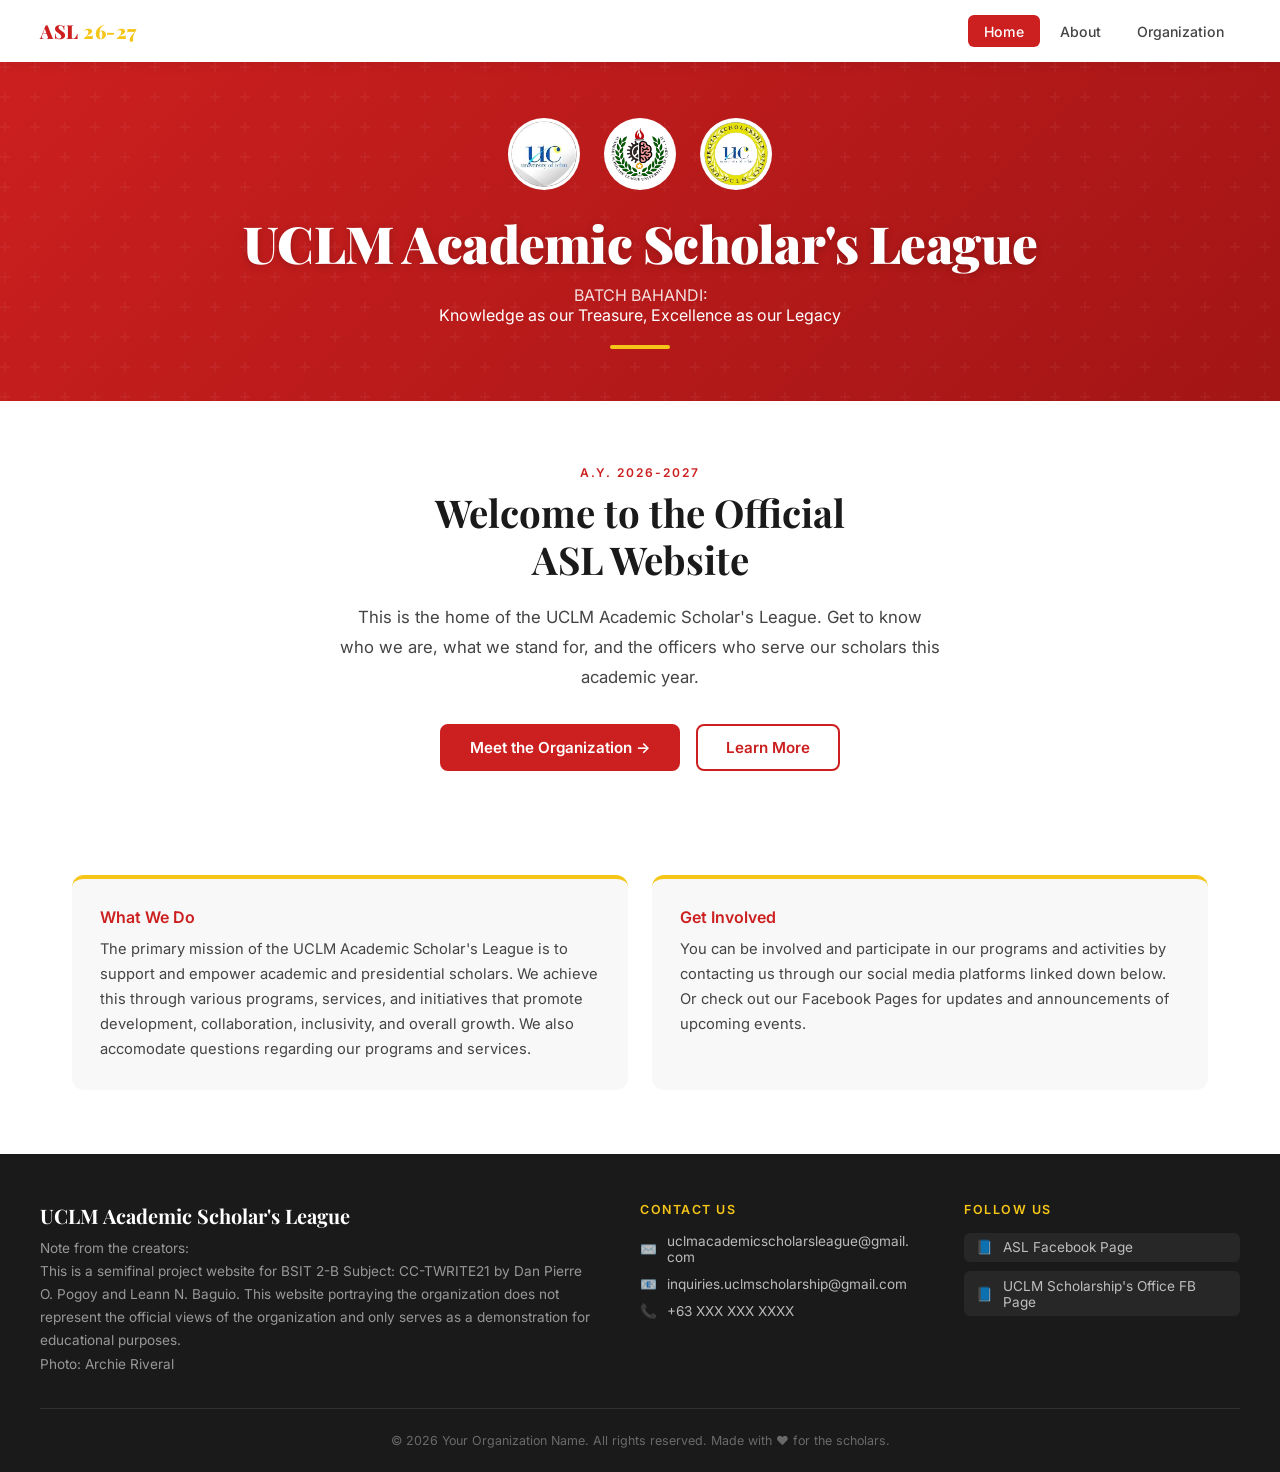
<file: index.html>
<!DOCTYPE html>
<html lang="en">
<head>
  <meta charset="UTF-8" />
  <meta name="viewport" content="width=device-width, initial-scale=1.0" />
  <title>UCLM Academic Scholar's League</title>
  <link rel="preconnect" href="https://fonts.googleapis.com" />
  <link href="https://fonts.googleapis.com/css2?family=Playfair+Display:wght@700;900&family=Inter:wght@400;500;600&display=swap" rel="stylesheet" />
  <link rel="stylesheet" href="style.css" />
</head>
<body>

<!-- ═══════════ NAVBAR ═══════════ -->
<nav aria-label="Primary">
  <div class="nav-inner">
    <a class="nav-logo" href="index.html">ASL<span> 26-27</span></a>
    <button class="burger" id="burger" type="button" aria-label="Toggle navigation menu" aria-expanded="false" aria-controls="navLinks">
      <span></span><span></span><span></span>
    </button>
    <ul class="nav-links" id="navLinks">
      <li><a href="index.html" class="active" aria-current="page">Home</a></li>
      <li><a href="about.html">About</a></li>
      <li><a href="officers.html">Organization</a></li>
    </ul>
  </div>
</nav>

<!-- ═══════════ HEADER ═══════════ -->
<header>
  <div class="header-logos">
    <div class="logo-placeholder"><img src="logo/uc_logo-removebg-preview.png" alt="ASL logo" /></div>
    <div class="logo-placeholder"><img src="logo/asl_logo-removebg-preview.png" alt="University logo" /></div>
    <div class="logo-placeholder"><img src="logo/univ_scholarship_s_office_logo-removebg-preview.png" alt="Scholarship Office logo" /></div>
  </div>
  <h1>UCLM Academic Scholar's League</h1>
  <p class="tagline">BATCH BAHANDI:</p>
  <p>Knowledge as our Treasure, Excellence as our Legacy</p>
  <div class="header-accent"></div>
</header>

<!-- ═══════════ HOME ═══════════ -->
<main>
  <section class="shell center reveal">
    <p class="section-eyebrow">A.Y. 2026-2027</p>
    <h2 class="section-title">Welcome to the Official<br />ASL Website</h2>
    <p class="lead">
      This is the home of the UCLM Academic Scholar's League. Get to know who we are, what we stand for, and the officers who serve our scholars this academic year.
    </p>
    <div class="btn-row">
      <a class="btn btn-primary" href="officers.html">Meet the Organization →</a>
      <a class="btn btn-outline" href="about.html">Learn More</a>
    </div>
  </section>

  <section class="shell wide" style="padding-top:0;">
    <div class="about-body three">
      <div class="about-card reveal">
        <h3>What We Do</h3>
        <p>The primary mission of the UCLM Academic Scholar's League is to support and empower academic and presidential scholars. We achieve this through various programs, services, and initiatives that promote development, collaboration, inclusivity, and overall growth. We also accomodate questions regarding our programs and services.</p>
      </div>
      <div class="about-card reveal">
        <h3>Get Involved</h3>
        <p>You can be involved and participate in our programs and activities by contacting us through our social media platforms linked down below. Or check out our Facebook Pages for updates and announcements of upcoming events.</p>
      </div>
    </div>
  </section>
</main>

<!-- ═══════════ FOOTER ═══════════ -->
<footer>
  <div class="footer-inner">
    <div class="footer-grid">
      <div class="footer-brand">
        <h3>UCLM Academic Scholar's League</h3>
        <p>Note from the creators:</p>
        <p>This is a semifinal project website for BSIT 2-B Subject: CC-TWRITE21 by Dan Pierre O. Pogoy and Leann N. Baguio. This website portraying the organization does not represent the official views of the organization and only serves as a demonstration for educational purposes.</p>
        <p>Photo: Archie Riveral</p>
      </div>
      <div class="footer-col">
        <h4>Contact Us</h4>
        <div class="contact-item">
          <span>✉️</span>
          <a href="mailto:uclmacademicscholarsleague@gmail.com">uclmacademicscholarsleague@gmail.com</a>
        </div>
        <div class="contact-item">
          <span>📧</span>
          <a href="mailto:inquiries.uclmscholarship@gmail.com">inquiries.uclmscholarship@gmail.com</a>
        </div>
        <div class="contact-item">
          <span>📞</span>
          <span>+63 XXX XXX XXXX</span>
        </div>
      </div>
      <div class="footer-col">
        <h4>Follow Us</h4>
        <div class="social-links">
          <a href="https://www.facebook.com/profile.php?id=61556171207362" target="_blank" rel="noopener" class="social-btn"><span>📘</span> ASL Facebook Page</a>
          <a href="https://www.facebook.com/profile.php?id=100094912083618" target="_blank" rel="noopener" class="social-btn"><span>📘</span> UCLM Scholarship's Office FB Page</a>
        </div>
      </div>
    </div>
    <p class="footer-bottom">© 2026 Your Organization Name. All rights reserved. Made with ❤️ for the scholars.</p>
  </div>
</footer>

<script src="script.js"></script>
</body>
</html>
</file>
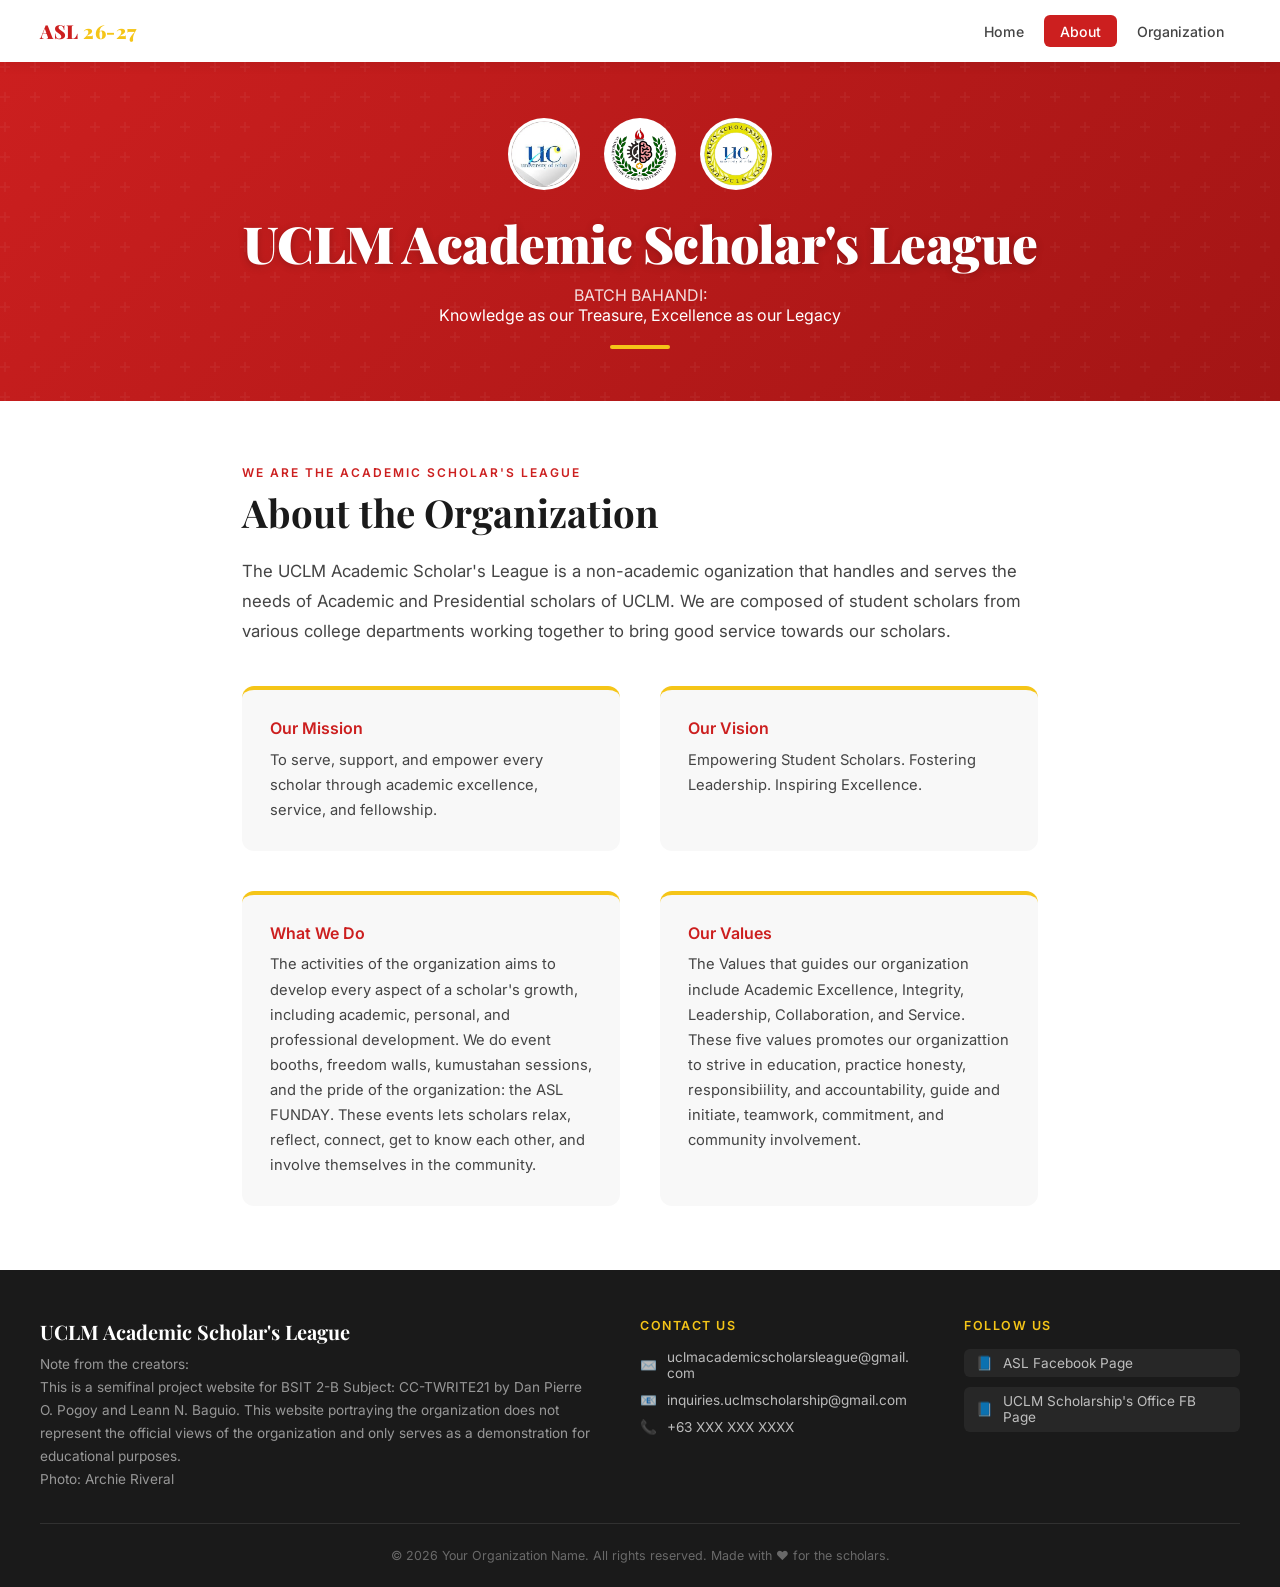
<file: about.html>
<!DOCTYPE html>
<html lang="en">
<head>
  <meta charset="UTF-8" />
  <meta name="viewport" content="width=device-width, initial-scale=1.0" />
  <title>About — UCLM Academic Scholar's League</title>
  <link rel="preconnect" href="https://fonts.googleapis.com" />
  <link href="https://fonts.googleapis.com/css2?family=Playfair+Display:wght@700;900&family=Inter:wght@400;500;600&display=swap" rel="stylesheet" />
  <link rel="stylesheet" href="style.css" />
</head>
<body>

<!-- ═══════════ NAVBAR ═══════════ -->
<nav aria-label="Primary">
  <div class="nav-inner">
    <a class="nav-logo" href="index.html">ASL<span> 26-27</span></a>
    <button class="burger" id="burger" type="button" aria-label="Toggle navigation menu" aria-expanded="false" aria-controls="navLinks">
      <span></span><span></span><span></span>
    </button>
    <ul class="nav-links" id="navLinks">
      <li><a href="index.html">Home</a></li>
      <li><a href="about.html" class="active" aria-current="page">About</a></li>
      <li><a href="officers.html">Organization</a></li>
    </ul>
  </div>
</nav>

<!-- ═══════════ HEADER ═══════════ -->
<header>
  <div class="header-logos">
    <div class="logo-placeholder"><img src="logo/uc_logo-removebg-preview.png" alt="ASL logo" /></div>
    <div class="logo-placeholder"><img src="logo/asl_logo-removebg-preview.png" alt="University logo" /></div>
    <div class="logo-placeholder"><img src="logo/univ_scholarship_s_office_logo-removebg-preview.png" alt="Scholarship Office logo" /></div>
  </div>
  <h1>UCLM Academic Scholar's League</h1>
  <p class="tagline">BATCH BAHANDI:</p>
  <p>Knowledge as our Treasure, Excellence as our Legacy</p>
  <div class="header-accent"></div>
</header>

<!-- ═══════════ ABOUT ═══════════ -->
<main>
  <section class="shell">
    <p class="section-eyebrow reveal">We Are the Academic Scholar's League</p>
    <h2 class="section-title reveal">About the Organization</h2>
    <p class="lead reveal">
      The UCLM Academic Scholar's League is a non-academic oganization that handles and serves the needs of Academic and Presidential scholars of UCLM. We are composed of student scholars from various college departments working together to bring good service towards our scholars.
    </p>

    <div class="about-body">
      <div class="about-card reveal">
        <h3>Our Mission</h3>
        <p>To serve, support, and empower every scholar through academic excellence, service, and fellowship.</p>
      </div>
      <div class="about-card reveal">
        <h3>Our Vision</h3>
        <p>Empowering Student Scholars. Fostering Leadership. Inspiring Excellence.</p>
      </div>
      <div class="about-card reveal">
        <h3>What We Do</h3>
        <p>The activities of the organization aims to develop every aspect of a scholar's growth, including academic, personal, and professional development. We do event booths, freedom walls, kumustahan sessions, and the pride of the organization: the ASL FUNDAY. These events lets scholars relax, reflect, connect, get to know each other, and involve themselves in the community.</p>
      </div>
      <div class="about-card reveal">
        <h3>Our Values</h3>
        <p>The Values that guides our organization include Academic Excellence, Integrity, Leadership, Collaboration, and Service. These five values promotes our organizattion to strive in education, practice honesty, responsibiility, and accountability, guide and initiate, teamwork, commitment, and community involvement.</p>
      </div>
    </div>
  </section>
</main>

<!-- ═══════════ FOOTER ═══════════ -->
<footer>
  <div class="footer-inner">
    <div class="footer-grid">
      <div class="footer-brand">
        <h3>UCLM Academic Scholar's League</h3>
        <p>Note from the creators:</p>
        <p>This is a semifinal project website for BSIT 2-B Subject: CC-TWRITE21 by Dan Pierre O. Pogoy and Leann N. Baguio. This website portraying the organization does not represent the official views of the organization and only serves as a demonstration for educational purposes.</p>
        <p>Photo: Archie Riveral</p>
      </div>
      <div class="footer-col">
        <h4>Contact Us</h4>
        <div class="contact-item">
          <span>✉️</span>
          <a href="mailto:uclmacademicscholarsleague@gmail.com">uclmacademicscholarsleague@gmail.com</a>
        </div>
        <div class="contact-item">
          <span>📧</span>
          <a href="mailto:inquiries.uclmscholarship@gmail.com">inquiries.uclmscholarship@gmail.com</a>
        </div>
        <div class="contact-item">
          <span>📞</span>
          <span>+63 XXX XXX XXXX</span>
        </div>
      </div>
      <div class="footer-col">
        <h4>Follow Us</h4>
        <div class="social-links">
          <a href="https://www.facebook.com/profile.php?id=61556171207362" target="_blank" rel="noopener" class="social-btn"><span>📘</span> ASL Facebook Page</a>
          <a href="https://www.facebook.com/profile.php?id=100094912083618" target="_blank" rel="noopener" class="social-btn"><span>📘</span> UCLM Scholarship's Office FB Page</a>
        </div>
      </div>
    </div>
    <p class="footer-bottom">© 2026 Your Organization Name. All rights reserved. Made with ❤️ for the scholars.</p>
  </div>
</footer>

<script src="script.js"></script>
</body>
</html>
</file>
<file: style.css>
*, *::before, *::after { box-sizing: border-box; margin: 0; padding: 0; }

:root {
  --white: #FFFFFF;
  --red: #CC1F1F;
  --red-dark: #A31515;
  --red-light: #F5E5E5;
  --yellow: #F5C518;
  --yellow-dark: #d4a800;
  --gray-100: #F8F8F8;
  --gray-200: #EFEFEF;
  --gray-400: #999;
  --gray-700: #444;
  --gray-900: #1A1A1A;
  --shadow: 0 4px 24px rgba(0,0,0,0.08);
  --radius: 12px;
}

html { scroll-behavior: smooth; scrollbar-width: thin; scrollbar-color: var(--yellow) var(--gray-200); }

::-webkit-scrollbar { width: 8px; height: 8px; }
::-webkit-scrollbar-track { background: var(--gray-200); }
::-webkit-scrollbar-thumb { background-color: var(--yellow); border-radius: 4px; border: 2px solid var(--gray-200); }
::-webkit-scrollbar-thumb:hover { background-color: var(--yellow-dark); }

body {
  font-family: 'Inter', sans-serif;
  background: var(--white);
  color: var(--gray-900);
  min-height: 100vh;
  overflow-y: scroll;
}

body.no-scroll { overflow: hidden; }

/* ─── NAVBAR ─── */
nav {
  position: sticky;
  top: 0;
  z-index: 100;
  background: var(--white);
  box-shadow: 0 2px 12px rgba(0,0,0,0.08);
  padding: 0 2rem;
}

.nav-inner {
  max-width: 1200px;
  margin: 0 auto;
  display: flex;
  align-items: center;
  justify-content: space-between;
  height: 62px;
}

.nav-logo {
  font-family: 'Playfair Display', serif;
  font-weight: 900;
  font-size: 1.2rem;
  color: var(--red);
  letter-spacing: 0.5px;
  white-space: nowrap;
  text-decoration: none;
}

.nav-logo span { color: var(--yellow); }

.nav-links { display: flex; gap: 0.25rem; list-style: none; margin-left: auto; }

.nav-links a {
  display: block;
  padding: 0.45rem 1rem;
  border-radius: 6px;
  text-decoration: none;
  font-size: 0.88rem;
  font-weight: 500;
  color: var(--gray-700);
  transition: background 0.2s, color 0.2s;
}

.nav-links a:hover,
.nav-links a.active { background: var(--red); color: var(--white); }

.nav-links a:focus-visible,
.burger:focus-visible { outline: 3px solid var(--yellow); outline-offset: 3px; }

.burger {
  display: none;
  flex-direction: column;
  gap: 5px;
  cursor: pointer;
  padding: 4px;
  background: none;
  border: none;
}

.burger span { display: block; width: 24px; height: 2px; background: var(--gray-900); border-radius: 2px; transition: all 0.3s; }

/* ─── HEADER ─── */
header {
  background: linear-gradient(135deg, var(--red) 0%, var(--red-dark) 100%);
  color: var(--white);
  padding: 3.5rem 2rem 3rem;
  text-align: center;
  position: relative;
  overflow: hidden;
}

header::before {
  content: '';
  position: absolute;
  inset: 0;
  background: url("data:image/svg+xml,%3Csvg width='60' height='60' viewBox='0 0 60 60' xmlns='http://www.w3.org/2000/svg'%3E%3Cg fill='none' fill-rule='evenodd'%3E%3Cg fill='%23ffffff' fill-opacity='0.04'%3E%3Cpath d='M36 34v-4h-2v4h-4v2h4v4h2v-4h4v-2h-4zm0-30V0h-2v4h-4v2h4v4h2V6h4V4h-4zM6 34v-4H4v4H0v2h4v4h2v-4h4v-2H6zM6 4V0H4v4H0v2h4v4h2V6h4V4H6z'/%3E%3C/g%3E%3C/g%3E%3C/svg%3E");
}

header > * { position: relative; }

.header-logos { display: flex; align-items: center; justify-content: center; gap: 1.5rem; margin-bottom: 1.5rem; flex-wrap: wrap; }

.logo-placeholder {
  width: 72px;
  height: 72px;
  border-radius: 50%;
  background:white;
  border: 3px solid rgba(255,255,255,0.4);
  display: flex;
  align-items: center;
  justify-content: center;
  overflow: hidden;
}

.logo-placeholder img { width: 100%; height: 100%; object-fit: cover; display: block; }

header h1 {
  font-family: 'Playfair Display', serif;
  font-weight: 900;
  font-size: clamp(1.8rem, 5vw, 3.2rem);
  line-height: 1.15;
  letter-spacing: -0.5px;
  text-shadow: 0 2px 8px rgba(0,0,0,0.2);
}

header p.tagline { margin: 0.75rem auto 0; font-size: 1rem; opacity: 0.85; max-width: 480px; }

.header-accent { display: inline-block; margin-top: 1.25rem; width: 60px; height: 4px; border-radius: 2px; background: var(--yellow); }

/* ─── SHARED SECTION BITS ─── */
.shell { max-width: 860px; margin: 0 auto; padding: 4rem 2rem; }
.shell.wide { max-width: 1200px; }

.section-eyebrow { font-size: 0.75rem; font-weight: 600; letter-spacing: 2px; text-transform: uppercase; color: var(--red); margin-bottom: 0.6rem; }

.section-title {
  font-family: 'Playfair Display', serif;
  font-size: clamp(1.6rem, 3.5vw, 2.4rem);
  font-weight: 700;
  line-height: 1.2;
  color: var(--gray-900);
  margin-bottom: 1.25rem;
}

.lead { font-size: 1.05rem; line-height: 1.8; color: var(--gray-700); }

.center { text-align: center; }
.center .lead { max-width: 600px; margin: 0 auto 2rem; }

.btn-row { display: flex; gap: 1rem; justify-content: center; flex-wrap: wrap; }

.btn {
  display: inline-block;
  padding: 0.75rem 1.75rem;
  border-radius: 8px;
  font-size: 0.95rem;
  font-weight: 600;
  text-decoration: none;
  border: 2px solid var(--red);
  transition: background 0.2s, color 0.2s, transform 0.2s;
}

.btn:hover { transform: translateY(-2px); }
.btn:focus-visible { outline: 3px solid var(--yellow); outline-offset: 3px; }
.btn-primary { background: var(--red); color: var(--white); }
.btn-primary:hover { background: var(--red-dark); border-color: var(--red-dark); }
.btn-outline { background: transparent; color: var(--red); }
.btn-outline:hover { background: var(--red-light); }

/* ─── CARDS (ABOUT / HOME) ─── */
.about-body { display: grid; grid-template-columns: 1fr 1fr; gap: 2.5rem; margin-top: 2.5rem; }
.about-body.three { grid-template-columns: repeat(2, 1fr); gap: 1.5rem; }

.about-card {
  background: var(--gray-100);
  border-radius: var(--radius);
  padding: 1.75rem;
  border-top: 4px solid var(--yellow);
  transition: transform 0.25s ease, box-shadow 0.25s ease;
}

.about-card:hover { transform: translateY(-3px); box-shadow: var(--shadow); }
.about-card h3 { font-size: 1rem; font-weight: 600; color: var(--red); margin-bottom: 0.6rem; }
.about-card p { font-size: 0.92rem; line-height: 1.7; color: var(--gray-700); }

/* ─── OFFICERS ─── */
.officers-intro { text-align: center; margin-bottom: 3rem; }
.officers-intro p.sub { color: var(--gray-700); font-size: 0.95rem; }

.position-block { margin-bottom: 2.5rem; text-align: center; }

.position-label {
  display: inline-flex;
  align-items: center;
  justify-content: center;
  gap: 0.5rem;
  font-size: 1.00rem;
  font-weight: 600;
  letter-spacing: 1.5px;
  text-transform: uppercase;
  color: var(--white);
  background: var(--red);
  padding: 0.35rem 1rem;
  border-radius: 4px;
  margin: 0 auto 1.2rem;
}

.officers-row { display: flex; flex-wrap: wrap; justify-content: center; gap: 1.5rem; }

.officer-card {
  width: 260px;
  min-width: 220px;
  height: 390px;
  border-radius: 10px;
  cursor: pointer;
  background: none;
  border: none;
  font: inherit;
  color: inherit;
  padding: 0;
  transition: transform 0.25s ease;
}

.officer-card:hover { transform: translateY(-4px); }
.officer-card:active { transform: scale(0.98); }
.officer-card:focus-visible { outline: 3px solid var(--yellow); outline-offset: 4px; }

.card-front {
  background: #CC1F1F;
  border-radius: 10px;
  height: 100%;
  padding: 1.75rem 1rem 1.25rem;
  display: flex;
  flex-direction: column;
  align-items: center;
  gap: 1rem;
  box-shadow: var(--shadow);
  transition: box-shadow 0.25s ease, background 0.25s ease;
}

.officer-card:hover .card-front { box-shadow: 0 10px 30px rgba(0,0,0,0.12); }
.officer-card:active .card-front { background: var(--yellow); }

.avatar {
  width: 100%;
  min-height: 220px;
  border-radius: 20px;
  background: var(--white);
  border: 3px solid var(--yellow);
  overflow: hidden;
  position: relative;
}

.avatar img, .modal-avatar img {
  position: absolute;
  inset: 0;
  width: 100%;
  height: 100%;
  object-fit: cover;
  display: block;
}

.officer-name { font-size: 0.99rem; font-weight: 700; text-align: center; line-height: 1.35; color: var(--white) }
.officer-position { font-size: 0.99rem; font-weight: 700; text-align: center; line-height: 1.35; color: var(--white) }
.officer-course { font-size: 0.90rem; color: var(--white); font-weight: 600; text-align: center; margin-top: -0.1rem; }
.view-hint { font-size: 0.68rem; color: var(--yellow); margin-top: 0.25rem; }

/* ─── POP-UP (dialog) ─── */
dialog.modal {
  border: none;
  padding: 0;
  margin: auto;
  background: var(--white);
  border-radius: 16px;
  width: calc(100% - 2rem);
  max-width: 760px;
  max-height: 85vh;
  overflow: hidden;
  box-shadow: 0 24px 80px rgba(0,0,0,0.2);
  color: var(--gray-900);
}

dialog.modal[open] { display: flex; flex-direction: row; animation: modal-in 0.35s ease both; }
dialog.modal::backdrop { background: rgba(0,0,0,0.6); backdrop-filter: blur(3px); }
dialog.modal[open]::backdrop { animation: fade-in 0.35s ease both; }

@keyframes modal-in { from { opacity: 0; transform: translateY(18px) scale(0.96); } to { opacity: 1; transform: none; } }
@keyframes fade-in { from { opacity: 0; } to { opacity: 1; } }

.modal-left {
  background: linear-gradient(160deg, var(--red) 0%, var(--red-dark) 100%);
  color: var(--white);
  flex: 0 0 42%;
  min-width: 0;
  padding: 1.5rem;
  display: flex;
  flex-direction: column;
  align-items: center;
  justify-content: center;
  gap: 0.9rem;
  text-align: center;
  flex-shrink: 0;
}

.modal-avatar {
  width: fit-content;
  height: auto;
  max-width: 100%;
  max-height: min(52vh, 360px);
  border-radius: 12px;
  background: var(--white);
  border: 5px solid var(--yellow);
  overflow: hidden;
  flex-shrink: 0;
}

.modal-avatar img {
  position: static;
  width: auto;
  height: auto;
  max-width: 100%;
  max-height: min(52vh, 360px);
  object-fit: contain;
}

.modal-name { font-family: 'Playfair Display', serif; font-size: 1.3rem; font-weight: 700; line-height: 1.3; }
.modal-position { font-size: 0.8rem; background: rgba(255,255,255,0.2); padding: 0.3rem 0.85rem; border-radius: 20px; }

.modal-right {
  flex: 1;
  min-width: 0;
  padding: 1.5rem;
  overflow-y: auto;
  scrollbar-width: thin;
  scrollbar-color: var(--yellow) var(--gray-200);
}

.modal-right h3 { font-family: 'Playfair Display', serif; font-size: 1.15rem; color: var(--red); margin-bottom: 1rem; }

.credential-list { list-style: none; display: flex; flex-direction: column; gap: 0.6rem; }

.credential-list li { display: flex; align-items: flex-start; gap: 0.5rem; font-size: 0.88rem; line-height: 1.5; color: var(--gray-700); }

.credential-list li::before {
  content: '';
  width: 8px;
  height: 8px;
  min-width: 8px;
  border-radius: 50%;
  background: var(--yellow);
  margin-top: 6px;
}

.modal-close {
  position: absolute;
  top: 10px;
  right: 14px;
  width: 32px;
  height: 32px;
  display: grid;
  place-items: center;
  background: var(--red);
  border: none;
  border-radius: 50%;
  cursor: pointer;
  font-size: 1.4rem;
  color: rgba(255,255,255,0.8);
  line-height: 1;
  transition: color 0.2s, transform 0.2s;
  z-index: 5;
}

.modal-close:hover { color: var(--yellow); transform: rotate(90deg); }
.modal-close:focus-visible { outline: 3px solid var(--yellow); border-radius: 4px; }

/* ─── SCROLL REVEAL ─── */
.js .reveal { opacity: 0; transform: translateY(18px); transition: opacity 0.6s ease, transform 0.6s ease; }
.js .reveal.visible { opacity: 1; transform: none; }

/* ─── FOOTER ─── */
footer { background: var(--gray-900); color: rgba(255,255,255,0.8); padding: 3rem 2rem 1.5rem; }
.footer-inner { max-width: 1200px; margin: 0 auto; }

.footer-grid {
  display: grid;
  grid-template-columns: 2fr 1fr 1fr;
  gap: 3rem;
  padding-bottom: 2rem;
  border-bottom: 1px solid rgba(255,255,255,0.1);
  margin-bottom: 1.5rem;
}

.footer-brand h3 { font-family: 'Playfair Display', serif; font-size: 1.25rem; color: var(--white); margin-bottom: 0.5rem; }
.footer-brand p { font-size: 0.85rem; line-height: 1.7; color: rgba(255,255,255,0.55); }

.footer-col h4 { font-size: 0.78rem; font-weight: 600; letter-spacing: 1.5px; text-transform: uppercase; color: var(--yellow); margin-bottom: 1rem; }

.contact-item { display: flex; align-items: center; gap: 0.6rem; font-size: 0.85rem; margin-bottom: 0.7rem; color: rgba(255,255,255,0.7); }
.contact-item a { color: rgba(255,255,255,0.7); text-decoration: none; transition: color 0.2s; word-break: break-all; }
.contact-item a:hover { color: var(--yellow); }

.social-links { display: flex; flex-direction: column; gap: 0.6rem; }

.social-btn {
  display: flex;
  align-items: center;
  gap: 0.6rem;
  font-size: 0.85rem;
  color: rgba(255,255,255,0.7);
  text-decoration: none;
  padding: 0.4rem 0.75rem;
  border-radius: 6px;
  background: rgba(255,255,255,0.06);
  transition: background 0.2s, color 0.2s;
}

.social-btn:hover { background: var(--red); color: var(--white); }
.footer-bottom { text-align: center; font-size: 0.78rem; color: rgba(255,255,255,0.35); }

/* ─── MOBILE ─── */
@media (max-width: 768px) {
  .burger { display: flex; }

  .nav-links {
    position: fixed;
    top: 62px;
    left: 0;
    right: 0;
    background: var(--white);
    flex-direction: column;
    padding: 1rem;
    box-shadow: 0 8px 24px rgba(0,0,0,0.1);
    opacity: 0;
    visibility: hidden;
    transform: translateY(-6px);
    transition: opacity 0.2s ease, visibility 0.2s ease, transform 0.2s ease;
  }

  .nav-links.open { opacity: 1; visibility: visible; transform: none; }

  .about-body, .about-body.three { grid-template-columns: 1fr; gap: 1.25rem; }
  .footer-grid { grid-template-columns: 1fr; gap: 2rem; }
  .officer-card { width: 220px; min-width: 0; }
  .avatar { min-height: 188px; background-size: 70px; }
  .modal-left { flex-basis: 38%; padding: 1rem; }
  .modal-avatar, .modal-avatar img { max-height: min(44vh, 280px); }
  .modal-name { font-size: 1.05rem; }
  .modal-right { padding: 1rem; }
}

@media (prefers-reduced-motion: reduce) {
  * { transition: none !important; animation: none !important; scroll-behavior: auto !important; }
  .js .reveal { opacity: 1; transform: none; }
}
</file>
